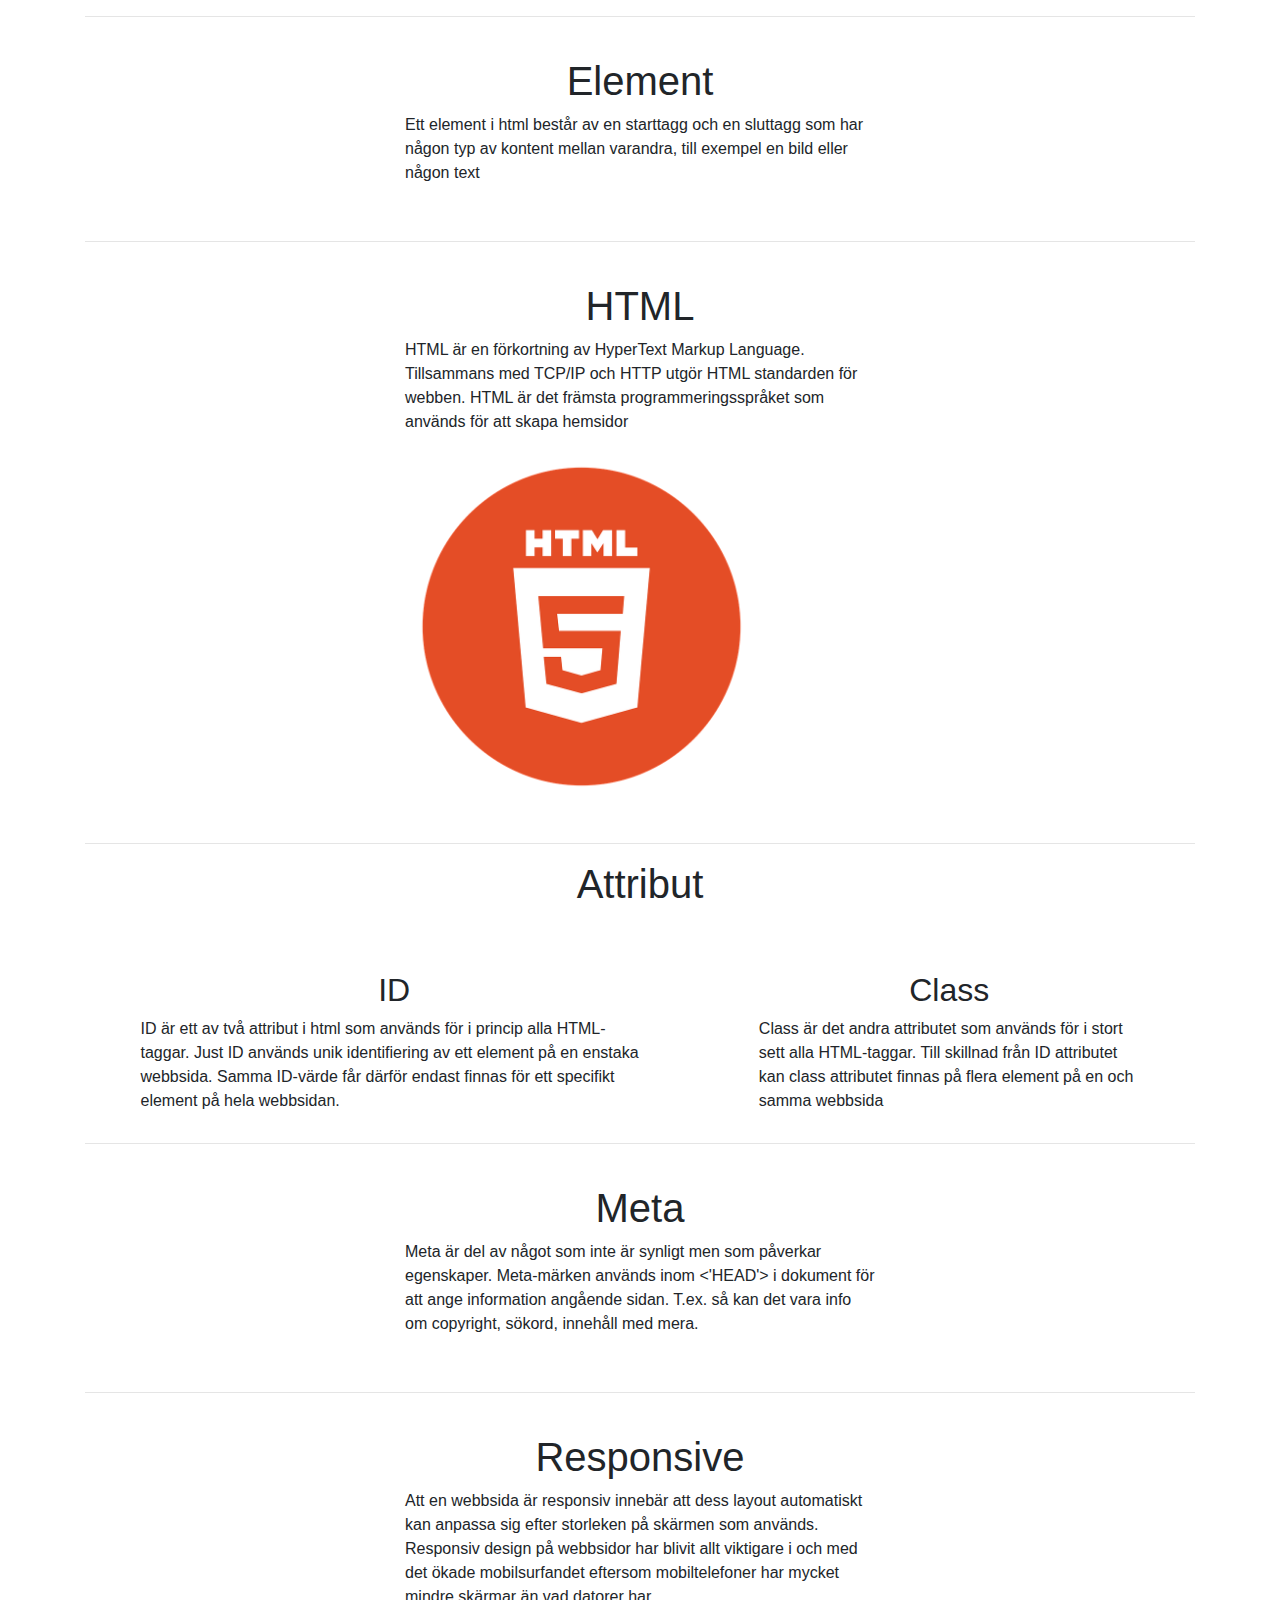
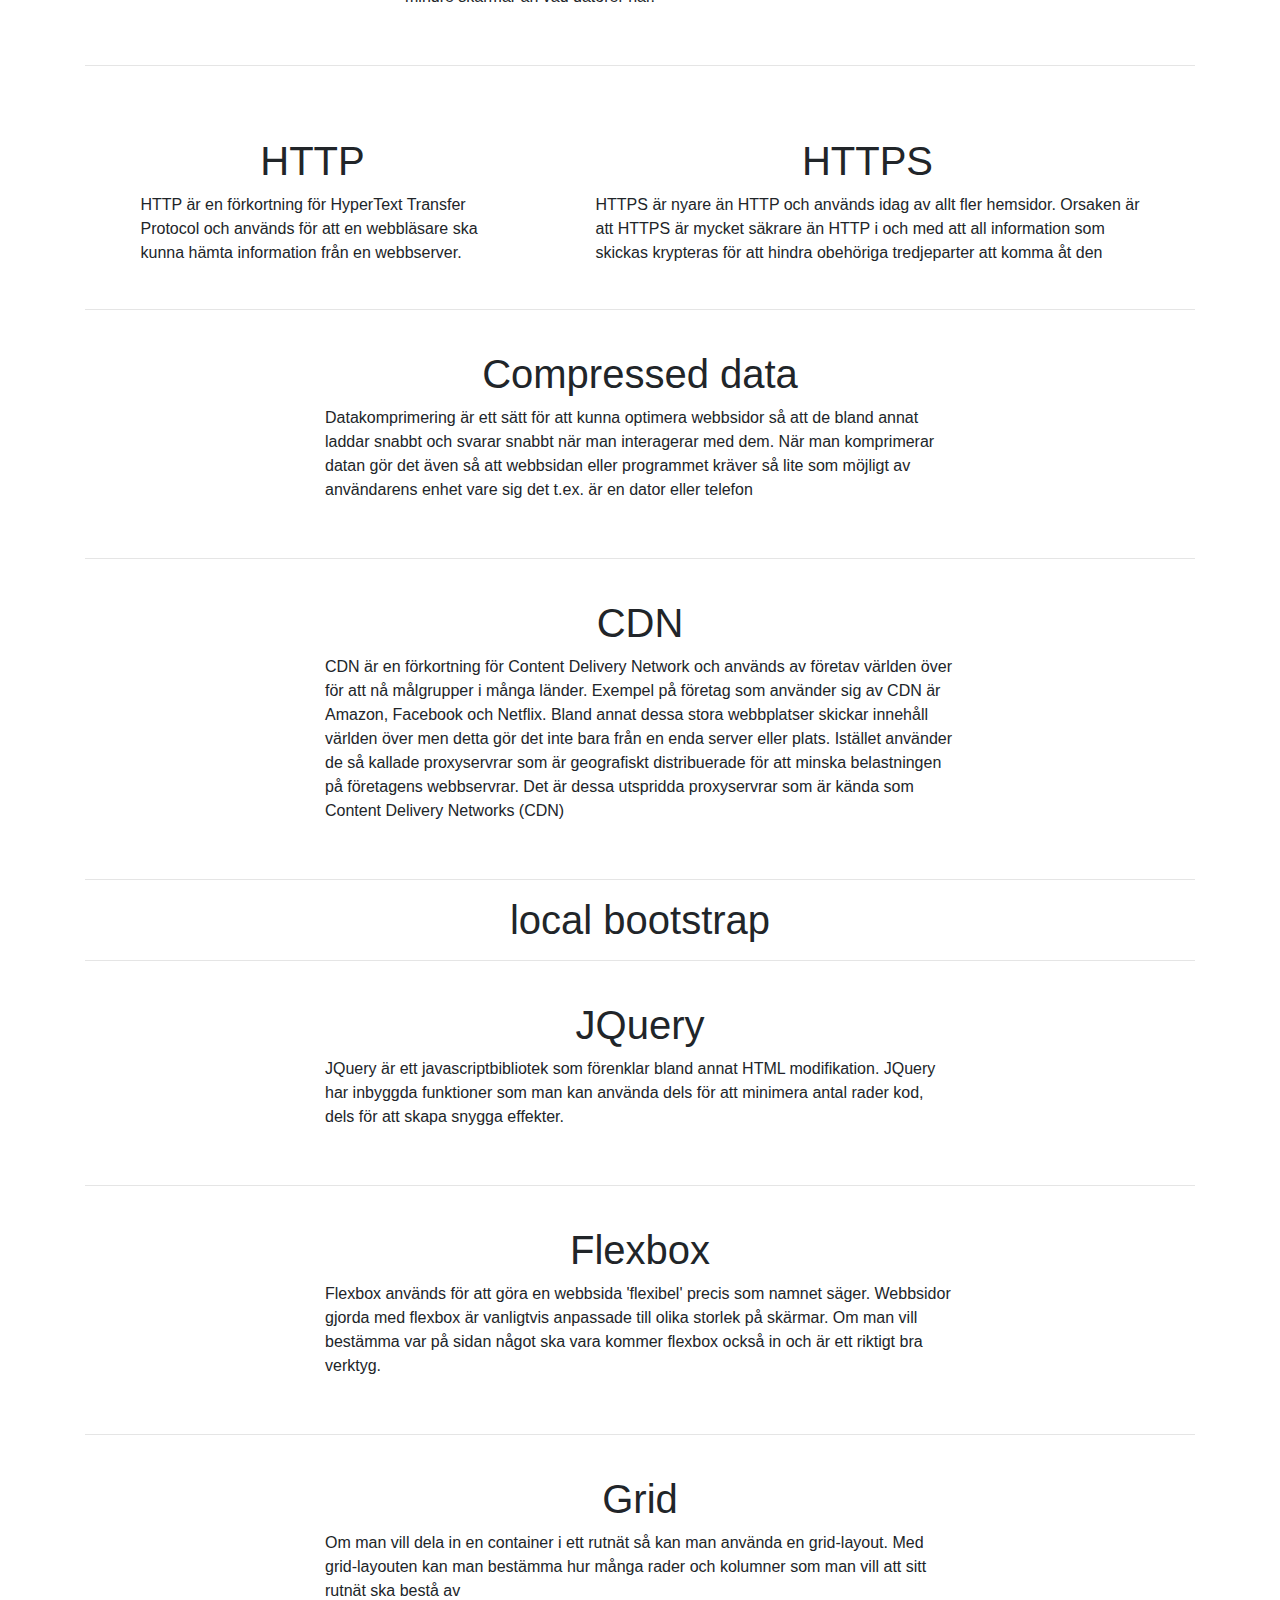
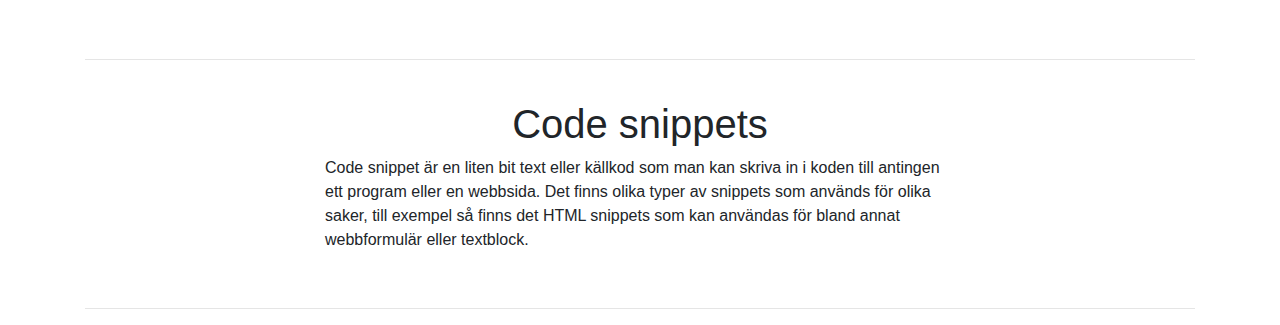
<file: index.html>
<!DOCTYPE html>
<html lang="en">
	<head>
		<link rel="stylesheet" href="css/bootstrap.css">
		<link rel="stylesheet" href="css/style.css">
		<meta charset="UTF-8">
		<meta name="viewport" content="width=device-width, initial-scale=1.0">
		<title>Document</title>
	</head>
	<body>
		<div class="container">  <!--Innehåller all synlig text på sidan, class som finns med i bootstrap filen-->
			<hr>  <!--Rader mellan de olika förklarningarn-->
			<div class="element">
				<h1>Element</h1>
				<p>Ett element i html består av en starttagg och en sluttagg som har någon typ av kontent mellan varandra, till exempel en bild eller någon text</p>
			</div>
			<hr>
			<div class="html">
				<h1>HTML</h1>
				<p>HTML är en förkortning av HyperText Markup Language.
					Tillsammans med TCP/IP och HTTP utgör HTML standarden för webben.
					HTML är det främsta programmeringsspråket som används för att skapa hemsidor
				</p>
				<img class="img" src="pictures/HTML-Logo.png" alt="error 404" width="75%" height="75%">  <!--Testade att lägga till en bild, blev bara en. Använder img klassen som finns i bootstrap-->
			</div>
			<hr>
			<h1>Attribut</h1>
			<div class="attributes"> <!--Använder för att lägga de två attributerna brevid varandra-->
				<div class="ID">
					<h2>ID</h2>
					<p>ID är ett av två attribut i html som används för i princip alla HTML-taggar. Just ID används unik identifiering av ett element på en enstaka webbsida. Samma ID-värde får därför endast finnas för ett specifikt element på hela webbsidan.</p>
				</div>
				<div class="class">
					<h2>Class</h2>
					<p>Class är det andra attributet som används för i stort sett alla HTML-taggar. Till skillnad från ID attributet kan class attributet finnas på flera element på en och samma webbsida</p>
				</div>
			</div>
			<hr>
			<div class="meta">
				<h1>Meta</h1>
				<p>Meta är del av något som inte är synligt men som påverkar egenskaper. Meta-märken används inom <'HEAD'> i dokument för att ange information angående sidan. T.ex. så kan det vara info om copyright, sökord, innehåll med mera.</p>
			</div>
			<hr>
			<div class="responsive">
				<h1>Responsive</h1>
				<p>Att en webbsida är responsiv innebär att dess layout automatiskt kan anpassa sig efter storleken på skärmen som används. Responsiv design på webbsidor har blivit allt viktigare i och med det ökade mobilsurfandet eftersom mobiltelefoner har mycket mindre skärmar än vad datorer har.</p>
			</div>
			<hr>
			<div class="http-https">    <!--Använder för att lägga förklaringarna till http och https brevid varandra.-->
				<div class="http">
					<h1>HTTP</h1>
					<p>HTTP är en förkortning för HyperText Transfer Protocol och används för att en webbläsare ska kunna hämta information från en webbserver.</p>
				</div>
				<div class="https">
					<h1>HTTPS</h1>
					<p>HTTPS är nyare än HTTP och används idag av allt fler hemsidor. Orsaken är att HTTPS är mycket säkrare än HTTP i och med att all information som skickas krypteras för att hindra obehöriga tredjeparter att komma åt den</p>
				</div>
			</div>
			<hr>
			<div class="data">
				<h1>Compressed data</h1>
				<p>Datakomprimering är ett sätt för att kunna optimera webbsidor så att de bland annat laddar snabbt och svarar snabbt när man interagerar med dem. När man komprimerar datan gör det även så att webbsidan eller programmet kräver så lite som möjligt av användarens enhet vare sig det t.ex. är en dator eller telefon</p>
			</div>
			<hr>
			<div class="cdn">
				<h1>CDN</h1>
				<p>CDN är en förkortning för Content Delivery Network och används av företav världen över för att nå målgrupper i många länder. Exempel på företag som använder sig av CDN är Amazon, Facebook och Netflix. Bland annat dessa stora webbplatser skickar innehåll världen över men detta gör det inte bara från en enda server eller plats. Istället använder de så kallade proxyservrar som är geografiskt distribuerade för att minska belastningen på företagens webbservrar. Det är dessa utspridda proxyservrar som är kända som Content Delivery Networks (CDN)</p>
			</div>
			<hr>
			<div class="localbootstrap">
				<h1>local bootstrap</h1>
				<p></p>
			</div>
			<hr>
			<div class="jquery">
				<h1>JQuery</h1>
				<p>JQuery är ett javascriptbibliotek som förenklar bland annat HTML modifikation. JQuery har inbyggda funktioner som man kan använda dels för att minimera antal rader kod, dels för att skapa snygga effekter.</p>
			</div>
			<hr>
			<div class="flexbox">
				<h1>Flexbox</h1>
				<p>Flexbox används för att göra en webbsida 'flexibel' precis som namnet säger. Webbsidor gjorda med flexbox är vanligtvis anpassade till olika storlek på skärmar. Om man vill bestämma var på sidan något ska vara kommer flexbox också in och är ett riktigt bra verktyg.</p>
			</div>
			<hr>
			<div class="grid">
				<h1>Grid</h1>
				<p>Om man vill dela in en container i ett rutnät så kan man använda en grid-layout. Med grid-layouten kan man bestämma hur många rader och kolumner som man vill att sitt rutnät ska bestå av</p>
			</div>
			<hr>
			<div class="snippets">
				<h1>Code snippets</h1>
				<p>Code snippet är en liten bit text eller källkod som man kan skriva in i koden till antingen ett program eller en webbsida. Det finns olika typer av snippets som används för olika saker, till exempel så finns det HTML snippets som kan användas för bland annat webbformulär eller textblock.</p>
			</div>
			<hr>
		</div>
	</body>
</html>
</file>
<file: css/style.css>
h1, h2{
    display:flex;
    justify-content: center;
}

.element{
    padding: 1.5rem 20rem;  /**Trycker ihop texten**/
}

.html{
    padding: 1.5rem 20rem;
}

.attributes{
    display: flex;  /**För att kunna lägga förklaring till ID och class brevid varandra.**/
}
.ID{
    flex-grow:1;
    height:100px;
    margin: 5%;
}
.class{
    flex-grow:1;
    height:100px;
    margin: 5%;
}

.meta{
    padding: 1.5rem 20rem;
}

.responsive{
    padding: 1.5rem 20rem;
}

.http-https{
    display: flex;  /**Gör så jag kan lägga förklaringarna till http och https brevid varandra.**/
}

.http{
    flex-grow:1;
    height:100px;
    margin: 5%;
}

.https{
    flex-grow:1;
    height:100px;
    margin: 5%;
}

.data{
    padding: 1.5rem 15rem;
}

.cdn{
    padding: 1.5rem 15rem;
}

.localbootsstrap{
    padding: 1.5rem 15rem;
}

.jquery{
    padding: 1.5rem 15rem;
}

.flexbox{
    padding: 1.5rem 15rem;
}

.grid{
    padding: 1.5rem 15rem;
}

.snippets{
    padding: 1.5rem 15rem;
}
</file>
